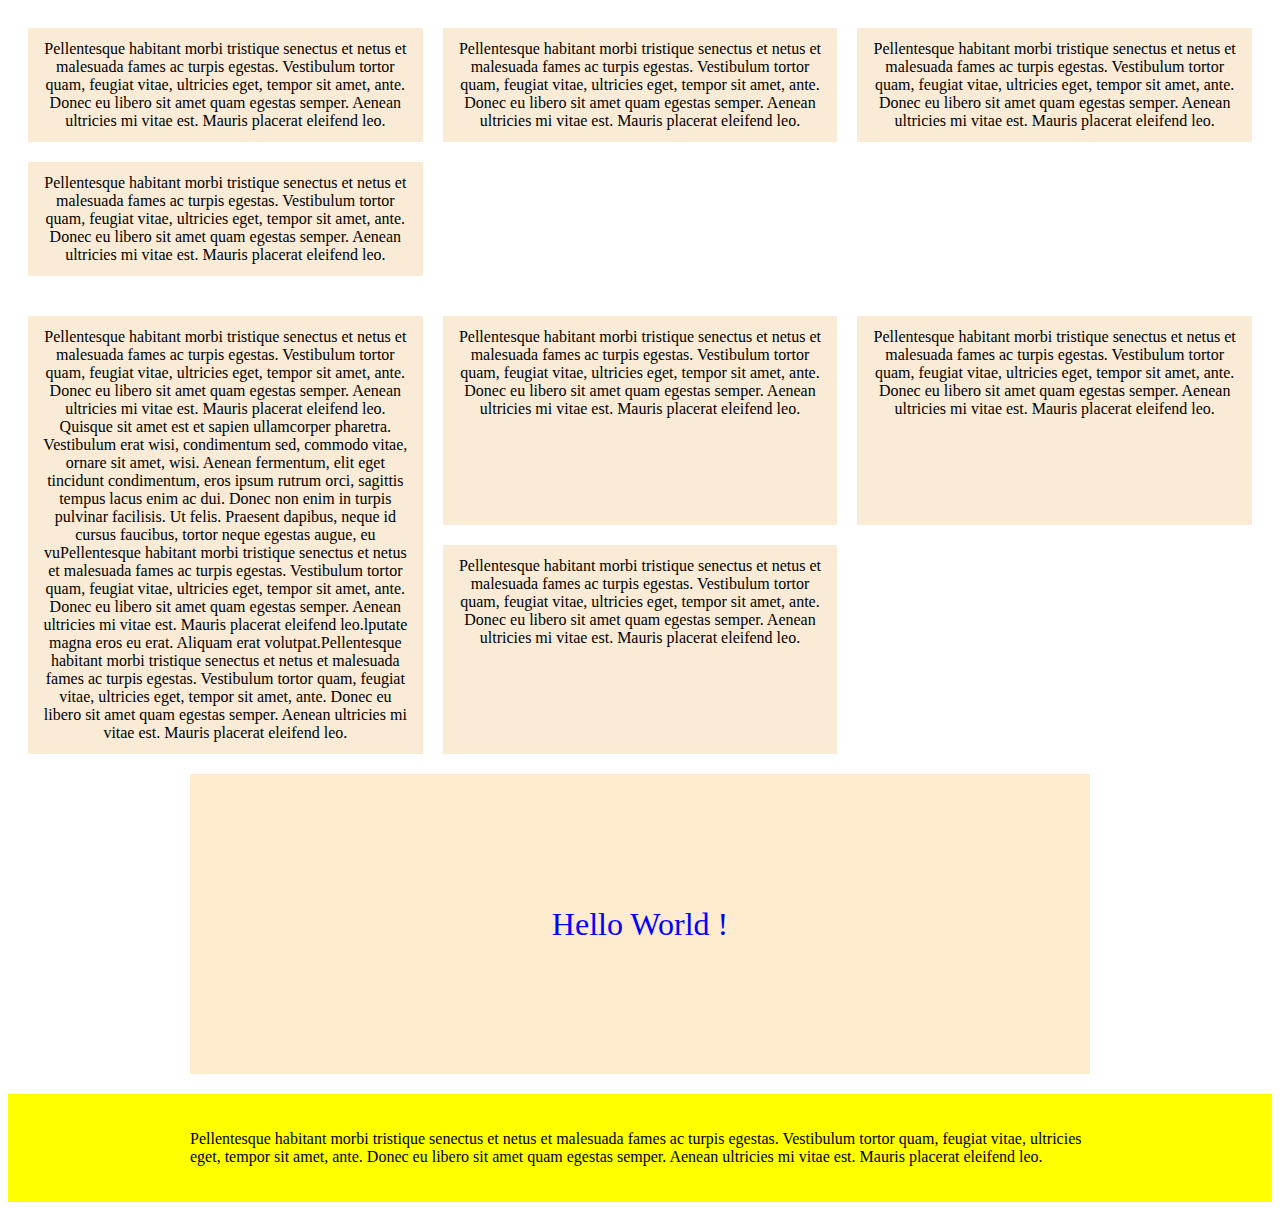
<file: index.html>
<!DOCTYPE html>
<html lang="en">
  <head>
    <meta charset="UTF-8" />
    <meta http-equiv="X-UA-Compatible" content="IE=edge" />
    <meta name="viewport" content="width=device-width, initial-scale=1.0" />
    <title>CSS Grid Example</title>
    <link rel="stylesheet" href="styles.css" />
  </head>
  <body>
    <div class="parent">
      <div class="item">Pellentesque habitant morbi tristique senectus et netus et malesuada fames ac turpis egestas. Vestibulum tortor quam, feugiat vitae, ultricies eget, tempor sit amet, ante. Donec eu libero sit amet quam egestas semper. Aenean ultricies mi vitae est. Mauris placerat eleifend leo.</div>
      <div class="item">Pellentesque habitant morbi tristique senectus et netus et malesuada fames ac turpis egestas. Vestibulum tortor quam, feugiat vitae, ultricies eget, tempor sit amet, ante. Donec eu libero sit amet quam egestas semper. Aenean ultricies mi vitae est. Mauris placerat eleifend leo.</div>
      <div class="item">Pellentesque habitant morbi tristique senectus et netus et malesuada fames ac turpis egestas. Vestibulum tortor quam, feugiat vitae, ultricies eget, tempor sit amet, ante. Donec eu libero sit amet quam egestas semper. Aenean ultricies mi vitae est. Mauris placerat eleifend leo.</div>
      <div class="item">Pellentesque habitant morbi tristique senectus et netus et malesuada fames ac turpis egestas. Vestibulum tortor quam, feugiat vitae, ultricies eget, tempor sit amet, ante. Donec eu libero sit amet quam egestas semper. Aenean ultricies mi vitae est. Mauris placerat eleifend leo.</div>
    </div>

    <!-- First Column Going To Take Two Row -->

    <div class="parent two_rows">
      <div class="item">Pellentesque habitant morbi tristique senectus et netus et malesuada fames ac turpis egestas. Vestibulum tortor quam, feugiat vitae, ultricies eget, tempor sit amet, ante. Donec eu libero sit amet quam egestas semper. Aenean ultricies mi vitae est. Mauris placerat eleifend leo. Quisque sit amet est et sapien ullamcorper pharetra. Vestibulum erat wisi, condimentum sed, commodo vitae, ornare sit amet, wisi. Aenean fermentum, elit eget tincidunt condimentum, eros ipsum rutrum orci, sagittis tempus lacus enim ac dui. Donec non enim in turpis pulvinar facilisis. Ut felis. Praesent dapibus, neque id cursus faucibus, tortor neque egestas augue, eu vuPellentesque habitant morbi tristique senectus et netus et malesuada fames ac turpis egestas. Vestibulum tortor quam, feugiat vitae, ultricies eget, tempor sit amet, ante. Donec eu libero sit amet quam egestas semper. Aenean ultricies mi vitae est. Mauris placerat eleifend leo.lputate magna eros eu erat. Aliquam erat volutpat.Pellentesque habitant morbi tristique senectus et netus et malesuada fames ac turpis egestas. Vestibulum tortor quam, feugiat vitae, ultricies eget, tempor sit amet, ante. Donec eu libero sit amet quam egestas semper. Aenean ultricies mi vitae est. Mauris placerat eleifend leo.</div>
      <div class="item">Pellentesque habitant morbi tristique senectus et netus et malesuada fames ac turpis egestas. Vestibulum tortor quam, feugiat vitae, ultricies eget, tempor sit amet, ante. Donec eu libero sit amet quam egestas semper. Aenean ultricies mi vitae est. Mauris placerat eleifend leo.</div>
      <div class="item">Pellentesque habitant morbi tristique senectus et netus et malesuada fames ac turpis egestas. Vestibulum tortor quam, feugiat vitae, ultricies eget, tempor sit amet, ante. Donec eu libero sit amet quam egestas semper. Aenean ultricies mi vitae est. Mauris placerat eleifend leo.</div>
      <div class="item">Pellentesque habitant morbi tristique senectus et netus et malesuada fames ac turpis egestas. Vestibulum tortor quam, feugiat vitae, ultricies eget, tempor sit amet, ante. Donec eu libero sit amet quam egestas semper. Aenean ultricies mi vitae est. Mauris placerat eleifend leo.</div>
    </div>

    <!-- Easy Centering -->

    <div class="example-banner">
      <div class="center-me">Hello World !</div>
    </div>

    <!-- Full Width Example -->

    <div class="full-width-example">
      <p>Pellentesque habitant morbi tristique senectus et netus et malesuada fames ac turpis egestas. Vestibulum tortor quam, feugiat vitae, ultricies eget, tempor sit amet, ante. Donec eu libero sit amet quam egestas semper. Aenean ultricies mi vitae est. Mauris placerat eleifend leo.</p>
    </div>
  </body>
</html>
</file>
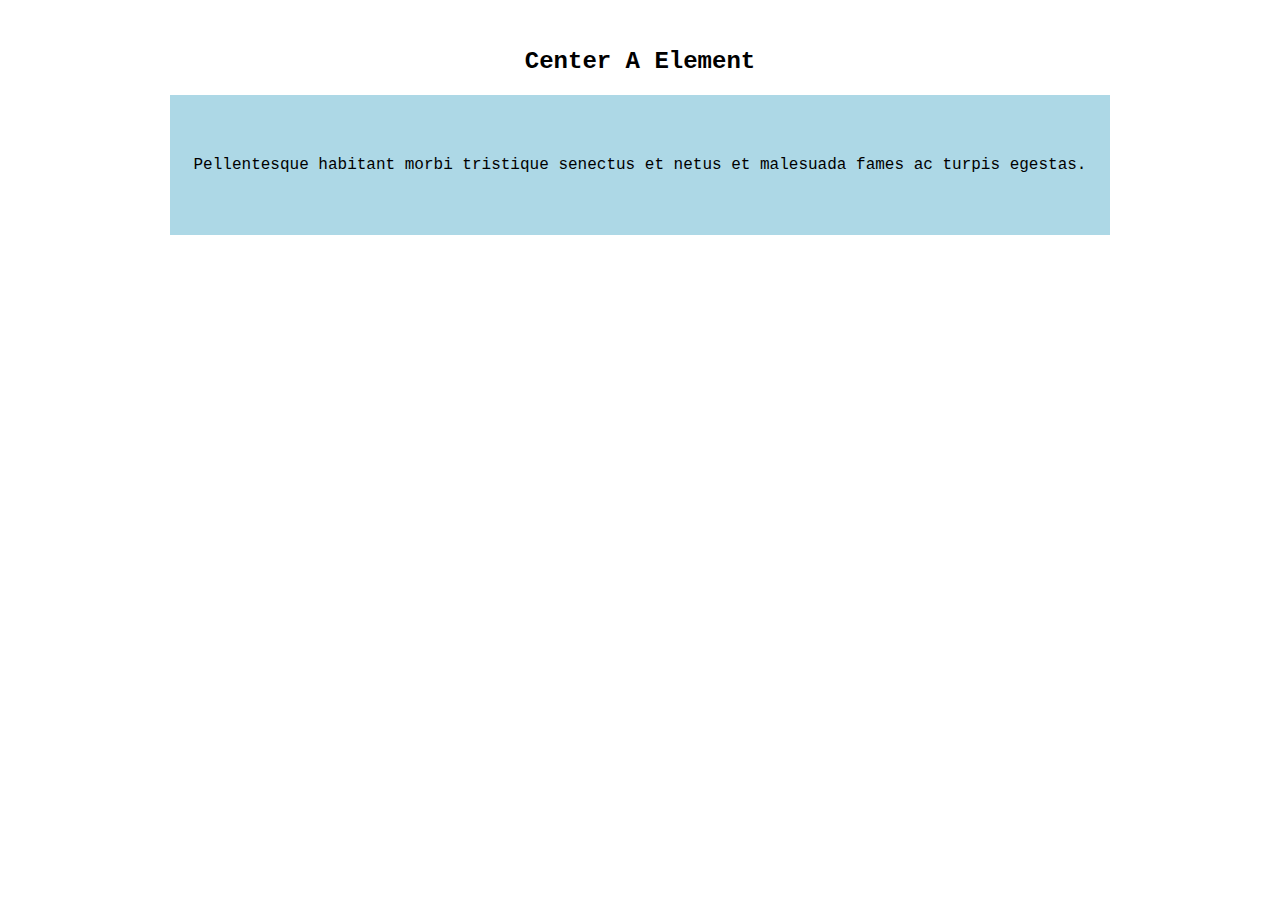
<file: center-element.html>
<!DOCTYPE html>
<html lang="en">
  <head>
    <meta charset="UTF-8" />
    <meta http-equiv="X-UA-Compatible" content="IE=edge" />
    <meta name="viewport" content="width=device-width, initial-scale=1.0" />
    <title>Center Element</title>
    <link rel="stylesheet" href="assets/styles/common.css" />
    <link rel="stylesheet" href="assets/styles/center-element.css" />
  </head>
  <body>
    <h2 class="text-center">Center A Element</h3>
    <div class="my-element">
      <div class="center-me">Pellentesque habitant morbi tristique senectus et netus et malesuada fames ac turpis egestas.</div>
    </div>
  </body>
</html>
</file>
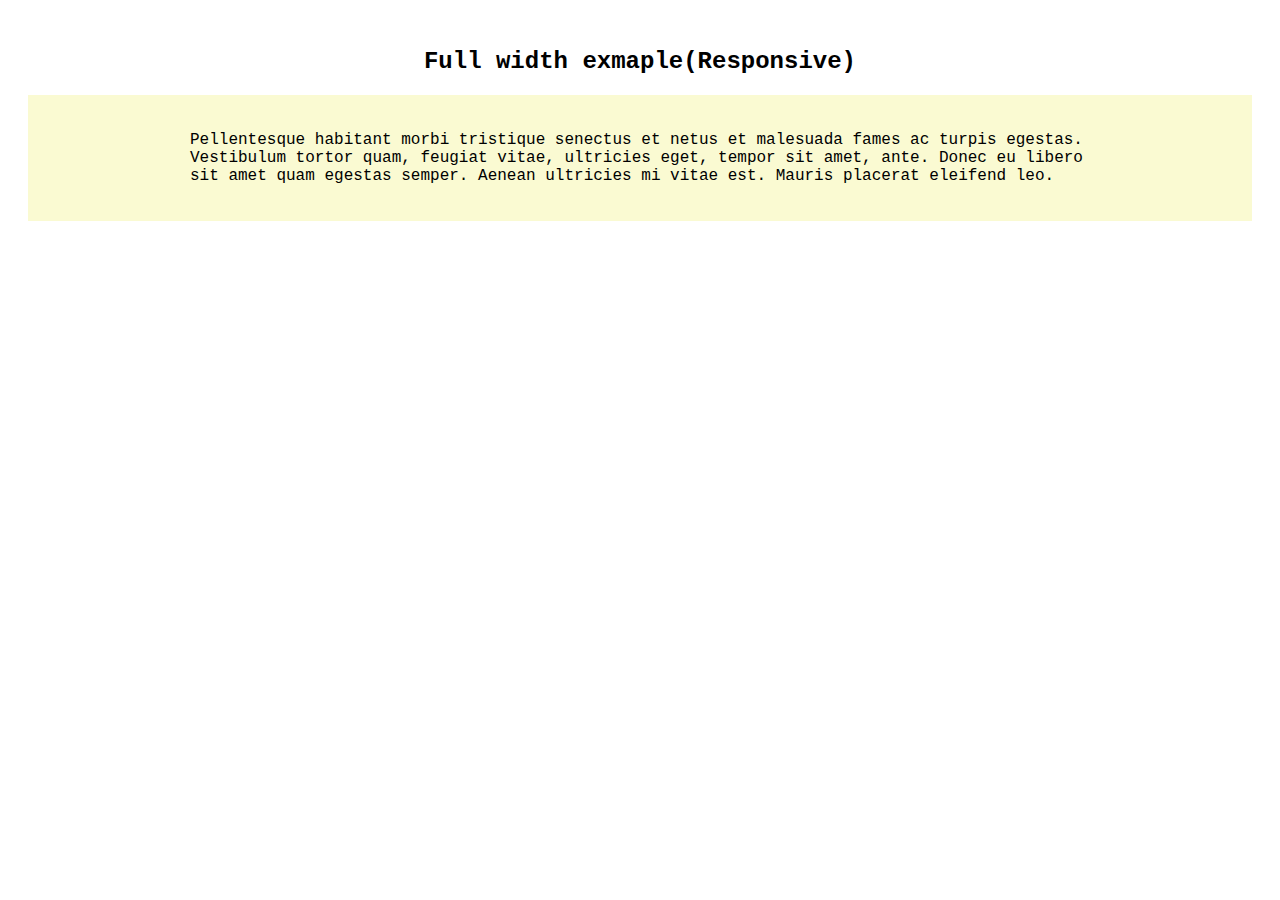
<file: full-width-example.html>
<!DOCTYPE html>
<html lang="en">
  <head>
    <meta charset="UTF-8" />
    <meta http-equiv="X-UA-Compatible" content="IE=edge" />
    <meta name="viewport" content="width=device-width, initial-scale=1.0" />
    <title>Full Width Example</title>
    <link rel="stylesheet" href="assets/styles/common.css" />
    <link rel="stylesheet" href="assets/styles/full-width-example.css" />
  </head>
  <body>
    <h2 class="text-center">Full width exmaple(Responsive)</h3>
      <div class="full-width-example">
        <p>Pellentesque habitant morbi tristique senectus et netus et malesuada fames ac turpis egestas. Vestibulum tortor quam, feugiat vitae, ultricies eget, tempor sit amet, ante. Donec eu libero sit amet quam egestas semper. Aenean ultricies mi vitae est. Mauris placerat eleifend leo.</p>
      </div>
  </body>
</html>
</file>
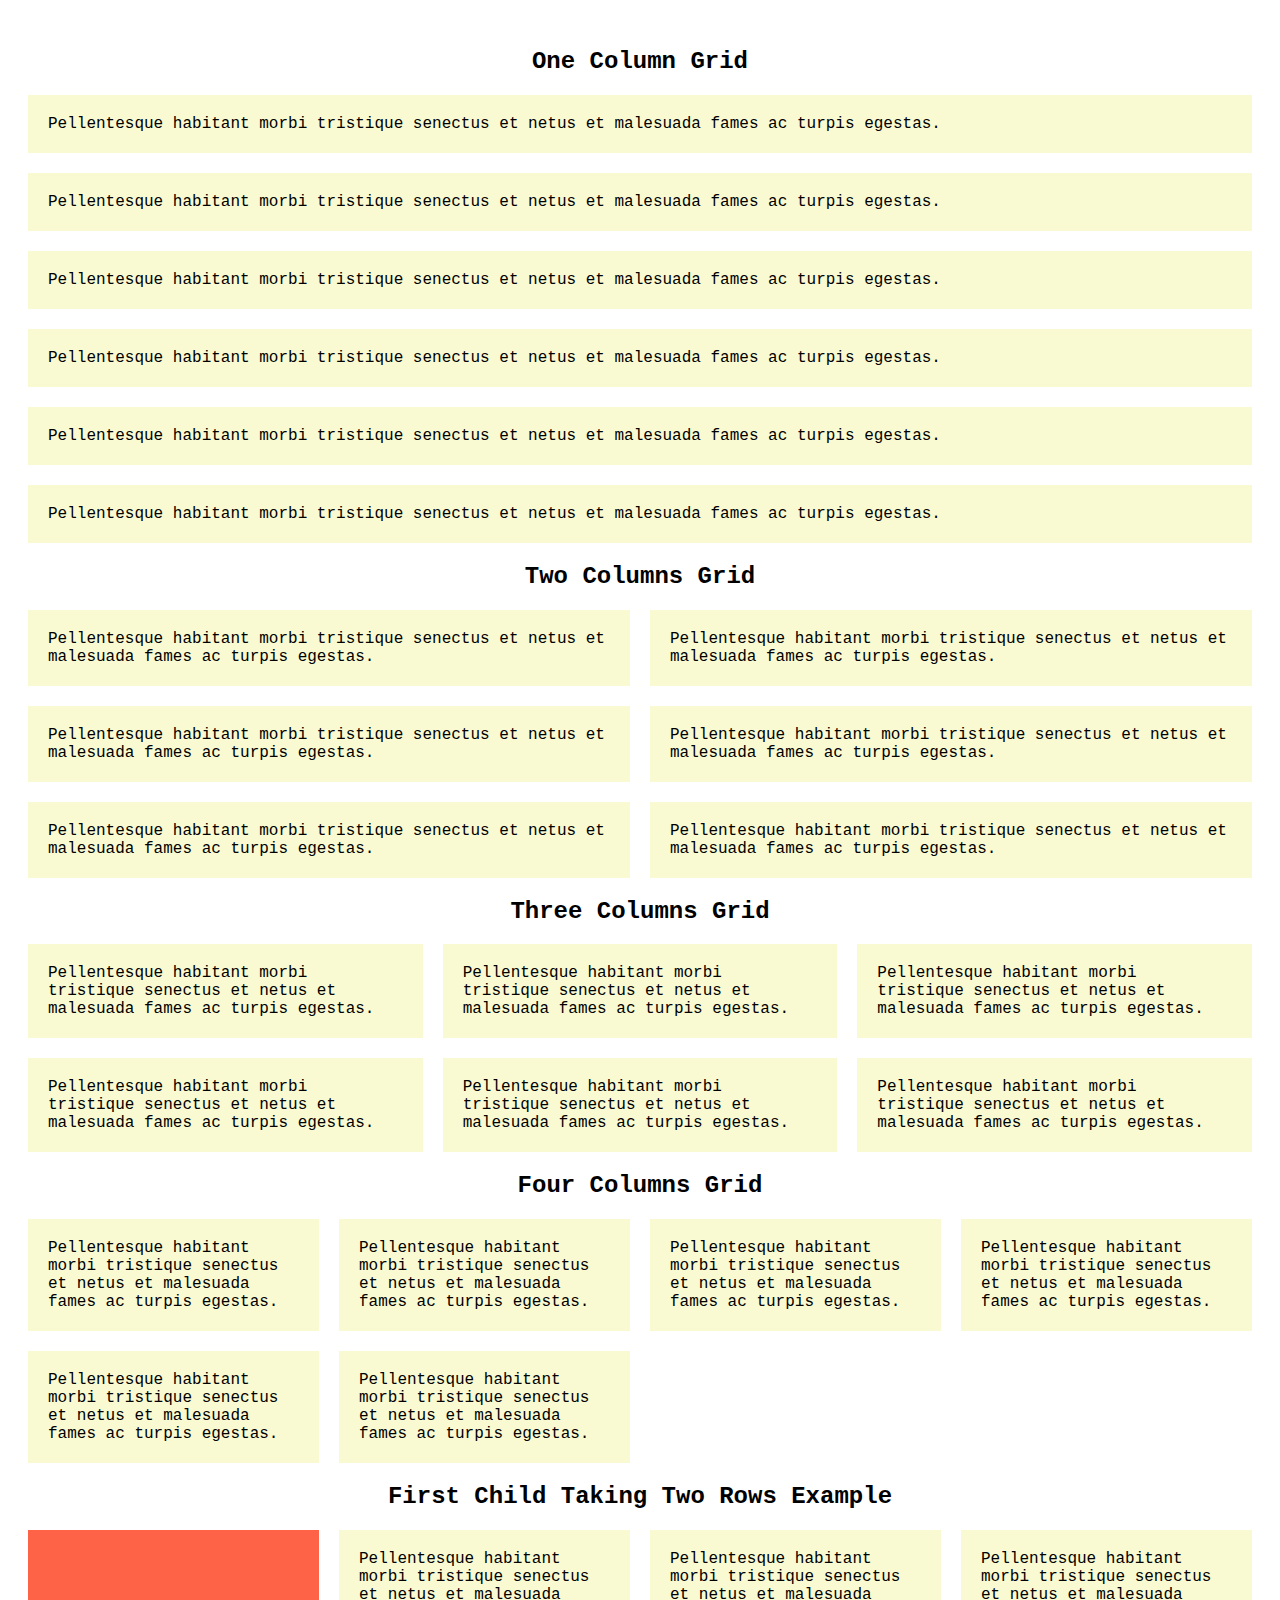
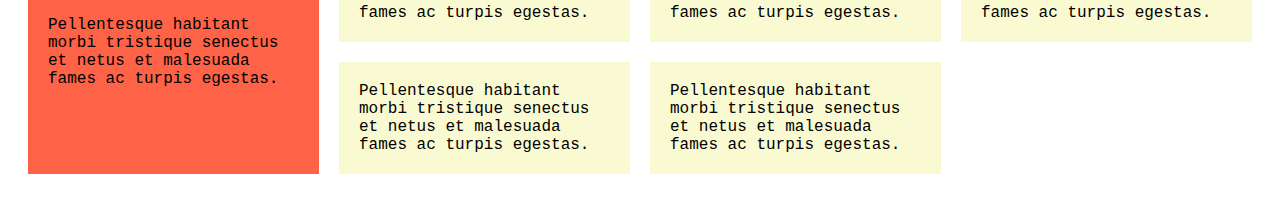
<file: gird.html>
<!DOCTYPE html>
<html lang="en">
  <head>
    <meta charset="UTF-8" />
    <meta http-equiv="X-UA-Compatible" content="IE=edge" />
    <meta name="viewport" content="width=device-width, initial-scale=1.0" />
    <title>Grid Columns</title>
    <link rel="stylesheet" href="assets/styles/common.css" />
    <link rel="stylesheet" href="assets/styles/grid.css" />
  </head>
  <body>
    <h2 class="text-center">One Column Grid</h3>
    <div class="container-grid">
      <div class="item">Pellentesque habitant morbi tristique senectus et netus et malesuada fames ac turpis egestas.</div>
      <div class="item">Pellentesque habitant morbi tristique senectus et netus et malesuada fames ac turpis egestas.</div>
      <div class="item">Pellentesque habitant morbi tristique senectus et netus et malesuada fames ac turpis egestas.</div>
      <div class="item">Pellentesque habitant morbi tristique senectus et netus et malesuada fames ac turpis egestas.</div>
      <div class="item">Pellentesque habitant morbi tristique senectus et netus et malesuada fames ac turpis egestas.</div>
      <div class="item">Pellentesque habitant morbi tristique senectus et netus et malesuada fames ac turpis egestas.</div>
    </div>

    <h2 class="text-center">Two Columns Grid</h3>
      <div class="container-grid cols-two">
        <div class="item">Pellentesque habitant morbi tristique senectus et netus et malesuada fames ac turpis egestas.</div>
        <div class="item">Pellentesque habitant morbi tristique senectus et netus et malesuada fames ac turpis egestas.</div>
        <div class="item">Pellentesque habitant morbi tristique senectus et netus et malesuada fames ac turpis egestas.</div>
        <div class="item">Pellentesque habitant morbi tristique senectus et netus et malesuada fames ac turpis egestas.</div>
        <div class="item">Pellentesque habitant morbi tristique senectus et netus et malesuada fames ac turpis egestas.</div>
        <div class="item">Pellentesque habitant morbi tristique senectus et netus et malesuada fames ac turpis egestas.</div>
      </div>

      <h2 class="text-center">Three Columns Grid</h3>
        <div class="container-grid cols-three">
          <div class="item">Pellentesque habitant morbi tristique senectus et netus et malesuada fames ac turpis egestas.</div>
          <div class="item">Pellentesque habitant morbi tristique senectus et netus et malesuada fames ac turpis egestas.</div>
          <div class="item">Pellentesque habitant morbi tristique senectus et netus et malesuada fames ac turpis egestas.</div>
          <div class="item">Pellentesque habitant morbi tristique senectus et netus et malesuada fames ac turpis egestas.</div>
          <div class="item">Pellentesque habitant morbi tristique senectus et netus et malesuada fames ac turpis egestas.</div>
          <div class="item">Pellentesque habitant morbi tristique senectus et netus et malesuada fames ac turpis egestas.</div>
        </div>

        <h2 class="text-center">Four Columns Grid</h3>
          <div class="container-grid cols-four">
            <div class="item">Pellentesque habitant morbi tristique senectus et netus et malesuada fames ac turpis egestas.</div>
            <div class="item">Pellentesque habitant morbi tristique senectus et netus et malesuada fames ac turpis egestas.</div>
            <div class="item">Pellentesque habitant morbi tristique senectus et netus et malesuada fames ac turpis egestas.</div>
            <div class="item">Pellentesque habitant morbi tristique senectus et netus et malesuada fames ac turpis egestas.</div>
            <div class="item">Pellentesque habitant morbi tristique senectus et netus et malesuada fames ac turpis egestas.</div>
            <div class="item">Pellentesque habitant morbi tristique senectus et netus et malesuada fames ac turpis egestas.</div>
          </div>

          <h2 class="text-center">First Child Taking Two Rows Example</h3>
            <div class="container-grid cols-four first-child-two-rows">
              <div class="item">Pellentesque habitant morbi tristique senectus et netus et malesuada fames ac turpis egestas.</div>
              <div class="item">Pellentesque habitant morbi tristique senectus et netus et malesuada fames ac turpis egestas.</div>
              <div class="item">Pellentesque habitant morbi tristique senectus et netus et malesuada fames ac turpis egestas.</div>
              <div class="item">Pellentesque habitant morbi tristique senectus et netus et malesuada fames ac turpis egestas.</div>
              <div class="item">Pellentesque habitant morbi tristique senectus et netus et malesuada fames ac turpis egestas.</div>
              <div class="item">Pellentesque habitant morbi tristique senectus et netus et malesuada fames ac turpis egestas.</div>
            </div>

  </body>
</html>
</file>
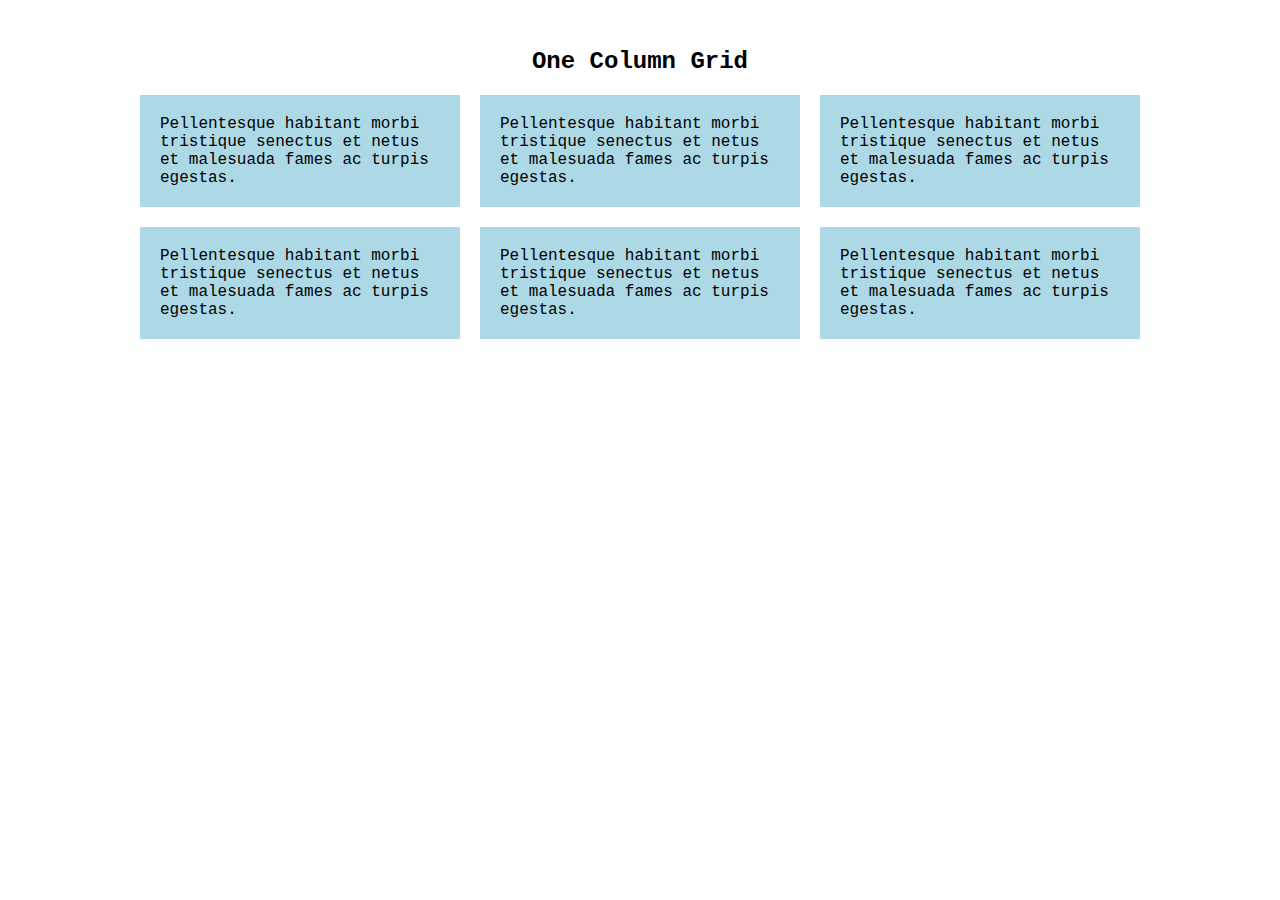
<file: grid-media-query.html>
<!DOCTYPE html>
<html lang="en">
  <head>
    <meta charset="UTF-8" />
    <meta http-equiv="X-UA-Compatible" content="IE=edge" />
    <meta name="viewport" content="width=device-width, initial-scale=1.0" />
    <title>Grid Columns</title>
    <link rel="stylesheet" href="assets/styles/common.css" />
    <link rel="stylesheet" href="assets/styles/grid-media-query.css" />
  </head>
  <body>
    <h2 class="text-center">One Column Grid</h3>
    <div class="responsive-grid">
      <div class="item">Pellentesque habitant morbi tristique senectus et netus et malesuada fames ac turpis egestas.</div>
      <div class="item">Pellentesque habitant morbi tristique senectus et netus et malesuada fames ac turpis egestas.</div>
      <div class="item">Pellentesque habitant morbi tristique senectus et netus et malesuada fames ac turpis egestas.</div>
      <div class="item">Pellentesque habitant morbi tristique senectus et netus et malesuada fames ac turpis egestas.</div>
      <div class="item">Pellentesque habitant morbi tristique senectus et netus et malesuada fames ac turpis egestas.</div>
      <div class="item">Pellentesque habitant morbi tristique senectus et netus et malesuada fames ac turpis egestas.</div>
    </div>

   

  </body>
</html>
</file>
<file: styles.css>
.parent {
  padding: 20px;
  display: grid;
  /* grid-template-columns: 400px 1fr 1fr; */
  /* grid-template-columns: 50% 1fr 1fr; */
  grid-template-columns: 1fr 1fr 1fr;
  /* column-gap: 20px;
  row-gap: 20px; */
  gap: 20px;
}

.item {
  background-color: antiquewhite;
  text-align: center;
  padding: 12px;
}

.two_rows {
  clear: both;
}

.two_rows .item:nth-child(1) {
  grid-row: span 2; /*Default is span 1*/
  font-size: 16px;
  display: grid;
  align-content: center;
}

/* Example: Center Me */

.example-banner {
  max-width: 900px;
  height: 300px;
  margin: 0 auto 20px auto;
  background-color: blanchedalmond;
  display: grid;
}

.center-me {
  margin: auto;
  color: blue;
  font-size: 32px;
}

/* Full Width background */

.full-width-example {
  display: grid;
  grid-template-columns: minmax(auto, 900px);
  justify-content: center;
  background-color: yellow;
  padding: 20px;
}
</file>
<file: assets/styles/common.css>
body {
  font-family: "Courier New", Courier, monospace;
  padding: 20px;
}

.text-center {
  text-align: center;
}
</file>
<file: assets/styles/center-element.css>
.my-element {
  max-width: 900px;
  height: 100px;
  margin: 0 auto;
  background-color: lightblue;
  padding: 20px;
  display: grid;
}

.center-me {
  margin: auto;
}
</file>
<file: assets/styles/full-width-example.css>
.full-width-example {
  display: grid;
  grid-template-columns: minmax(auto, 900px);
  justify-content: center;
  background-color: lightgoldenrodyellow;
  padding: 20px;
}
</file>
<file: assets/styles/grid.css>
.container-grid {
  display: grid;
  grid-template-columns: 1fr; /* Three columns */
  gap: 20px; /*It creates gap between row and column*/
}

.container-grid.cols-two {
  grid-template-columns: 1fr 1fr; /* Three columns */
}

.container-grid.cols-three {
  grid-template-columns: 1fr 1fr 1fr; /* Three columns */
}

.container-grid.cols-four {
  grid-template-columns: 1fr 1fr 1fr 1fr; /* Three columns */
}

.item {
  background: lightgoldenrodyellow;
  color: black;
  padding: 20px;
}

.first-child-two-rows {
  clear: both;
}

.first-child-two-rows .item:first-child {
  background-color: tomato;
  display: grid;
  grid-row: span 2;
  align-content: center; /*This will going to put the content middle of the grid*/
}
</file>
<file: assets/styles/grid-media-query.css>
.responsive-grid {
  max-width: 1000px;
  margin: 20px auto;
  display: grid;
  grid-template-columns: repeat(auto-fit, minmax(300px, 1fr));
  gap: 20px;
}

.responsive-grid .item {
  background-color: lightblue;
  padding: 20px;
}
</file>
